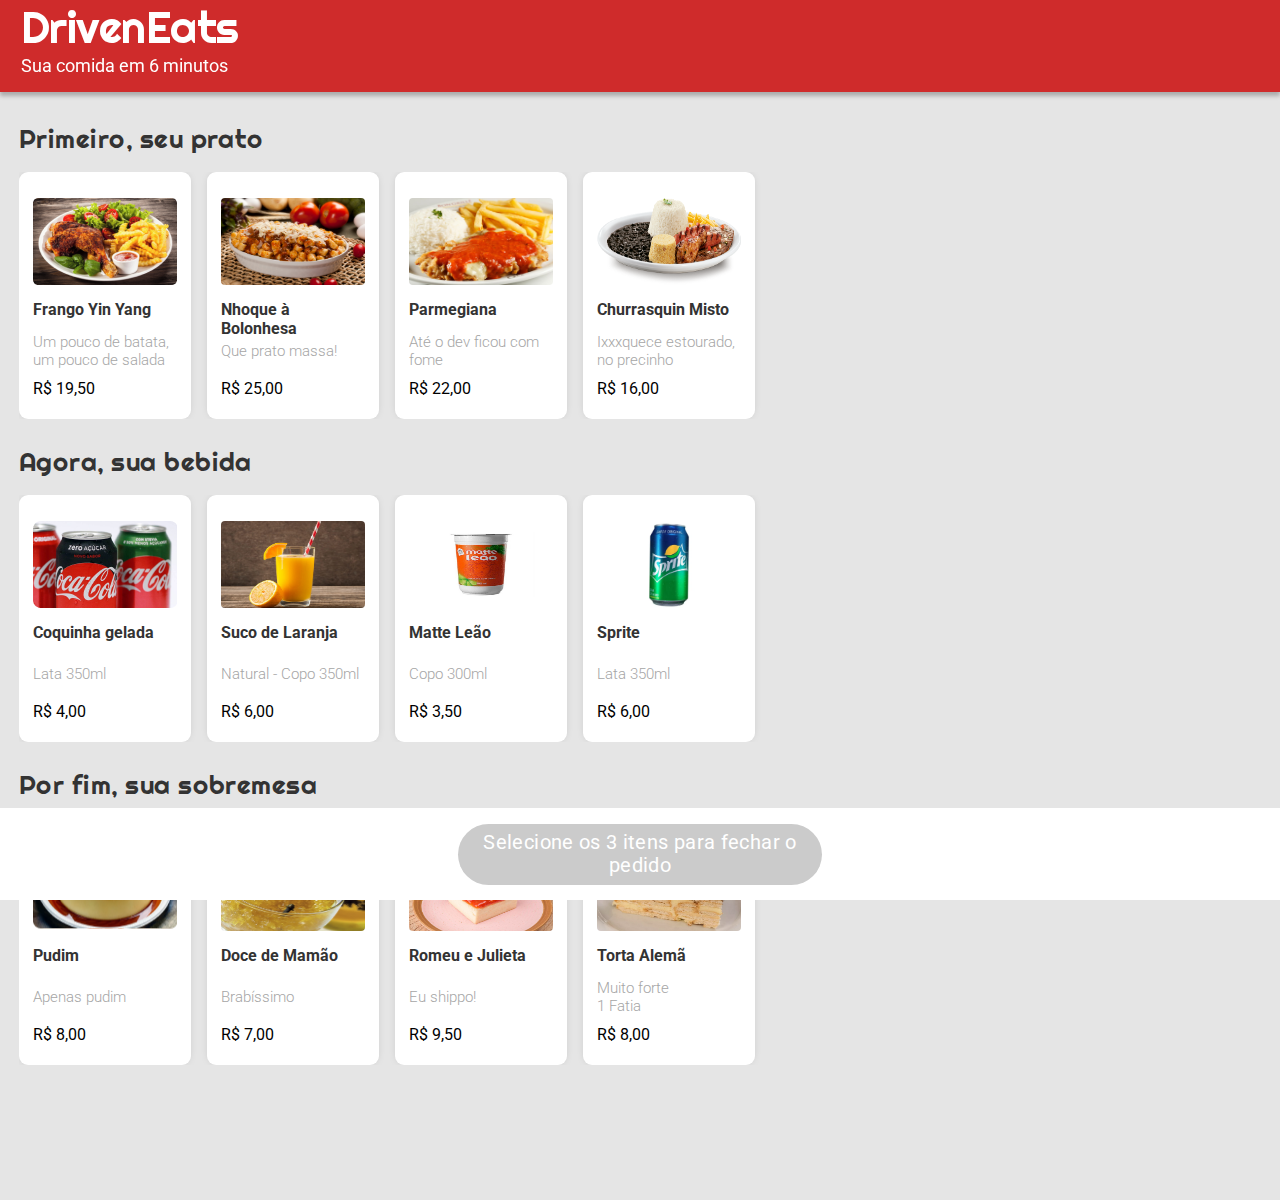
<file: index.html>
<!DOCTYPE html>
<html lang="pt-br">
<head>
    <meta charset="UTF-8">
    <meta http-equiv="X-UA-Compatible" content="IE=edge">
    <meta name="viewport" content="width=device-width, initial-scale=1.0">
    <title>DrivenEats</title>
    <link rel="stylesheet" href="reset.css">
    <link rel="stylesheet" href="style.css">
</head>
<body>
    <header>
        <div class="title">
            <h1>DrivenEats</h1>
            <h2>Sua comida em 6 minutos</h2>
        </div>
    </header>

    <main>
        <div class="container">
            <div class="dish-container">
                <h2>Primeiro, seu prato</h2>
                <div class="dish-block">
                    <div class="dish-content">
                        <img src="./imagens/frango_yin_yang 1.svg" alt="Frango Yin Yang">
                        <div class="dish-text">
                            <h3>Frango Yin Yang</h3>
                            <h4>Um pouco de batata, um pouco de salada</h4>
                            <h5>R$ 19,50</h5>
                        </div>
                    </div>
                    <div class="dish-content">
                        <img src="./imagens/nhoque-a-bolonhesa.png" alt="Nhoque à Bolonhesa">
                        <div class="dish-text">
                            <h3>Nhoque à Bolonhesa</h3>
                            <h4>Que prato massa!</h4>
                            <h5>R$ 25,00</h5>
                        </div>
                    </div>
                    <div class="dish-content">
                        <img src="./imagens/receita-de-file-de-frango-a-parmegiana.jpg" alt="Frango à Parmegiana">
                        <div class="dish-text">
                            <h3>Parmegiana</h3>
                            <h4>Até o dev ficou com fome</h4>
                            <h5>R$ 22,00</h5>
                        </div>
                    </div>
                    <div class="dish-content">
                        <img src="./imagens/churrasquinho-misto.png" alt="Churrasquinho Misto">
                        <div class="dish-text">
                            <h3>Churrasquin Misto</h3>
                            <h4>Ixxxquece estourado, no precinho
                            </h4>
                            <h5>R$ 16,00</h5>
                        </div>
                    </div>
                </div>
            </div>
            <div class="dish-container">
                <h2>Agora, sua bebida</h2>
                <div class="dish-block">
                    <div class="dish-content">
                        <img src="./imagens/coquinha_gelada 1.svg" alt="Coquinha gelada">
                        <div class="dish-text">
                            <h3>Coquinha gelada</h3>
                            <h4>Lata 350ml</h4>
                            <h5>R$ 4,00</h5>
                        </div>
                    </div>
                    <div class="dish-content">
                        <img src="./imagens/suco-de-laranja.png" alt="Coquinha gelada">
                        <div class="dish-text">
                            <h3>Suco de Laranja</h3>
                            <h4>Natural - Copo 350ml</h4>
                            <h5>R$ 6,00</h5>
                        </div>
                    </div>
                    <div class="dish-content">
                        <img src="./imagens/Cha-Matte-Leao-300ml.jpg" alt="Coquinha gelada">
                        <div class="dish-text">
                            <h3>Matte Leão</h3>
                            <h4>Copo 300ml</h4>
                            <h5>R$ 3,50</h5>
                        </div>
                    </div>
                    <div class="dish-content">
                        <img src="./imagens/168958-800-450.webp" alt="Coquinha gelada">
                        <div class="dish-text">
                            <h3>Sprite</h3>
                            <h4>Lata 350ml</h4>
                            <h5>R$ 6,00</h5>
                        </div>
                    </div>
                </div>
            </div>
            <div class="dish-container">
                <h2>Por fim, sua sobremesa</h2>
                <div class="dish-block">
                    <div class="dish-content">
                        <img src="./imagens/pudim 1.svg" alt="Pudim reluzente">
                        <div class="dish-text">
                            <h3>Pudim</h3>
                            <h4>Apenas pudim</h4>
                            <h5>R$ 8,00</h5>
                        </div>
                    </div>
                    <div class="dish-content">
                        <img src="./imagens/doce-de-mamao.jpg" alt="Mousse de Pessego">
                        <div class="dish-text">
                            <h3>Doce de Mamão</h3>
                            <h4>Brabíssimo</h4>
                            <h5>R$ 7,00</h5>
                        </div>
                    </div>
                    <div class="dish-content">
                        <img src="./imagens/romeu-e-julieta.jpg" alt="Pudim reluzente">
                        <div class="dish-text">
                            <h3>Romeu e Julieta</h3>
                            <h4>Eu shippo!</h4>
                            <h5>R$ 9,50</h5>
                        </div>
                    </div>
                    <div class="dish-content">
                        <img src="./imagens/torta-alema.webp" alt="Torta Alemã">
                        <div class="dish-text">
                            <h3>Torta Alemã</h3>
                            <h4>Muito forte <br> 1 Fatia</h4>
                            <h5>R$ 8,00</h5>
                        </div>
                    </div>
                </div>
            </div>
        </div>

    </main>

    <footer>
        <button><p>Selecione os 3 itens para fechar o pedido</p></button>
    </footer>
    <script src="scripts.js"></script>
</body>
</html>
</file>
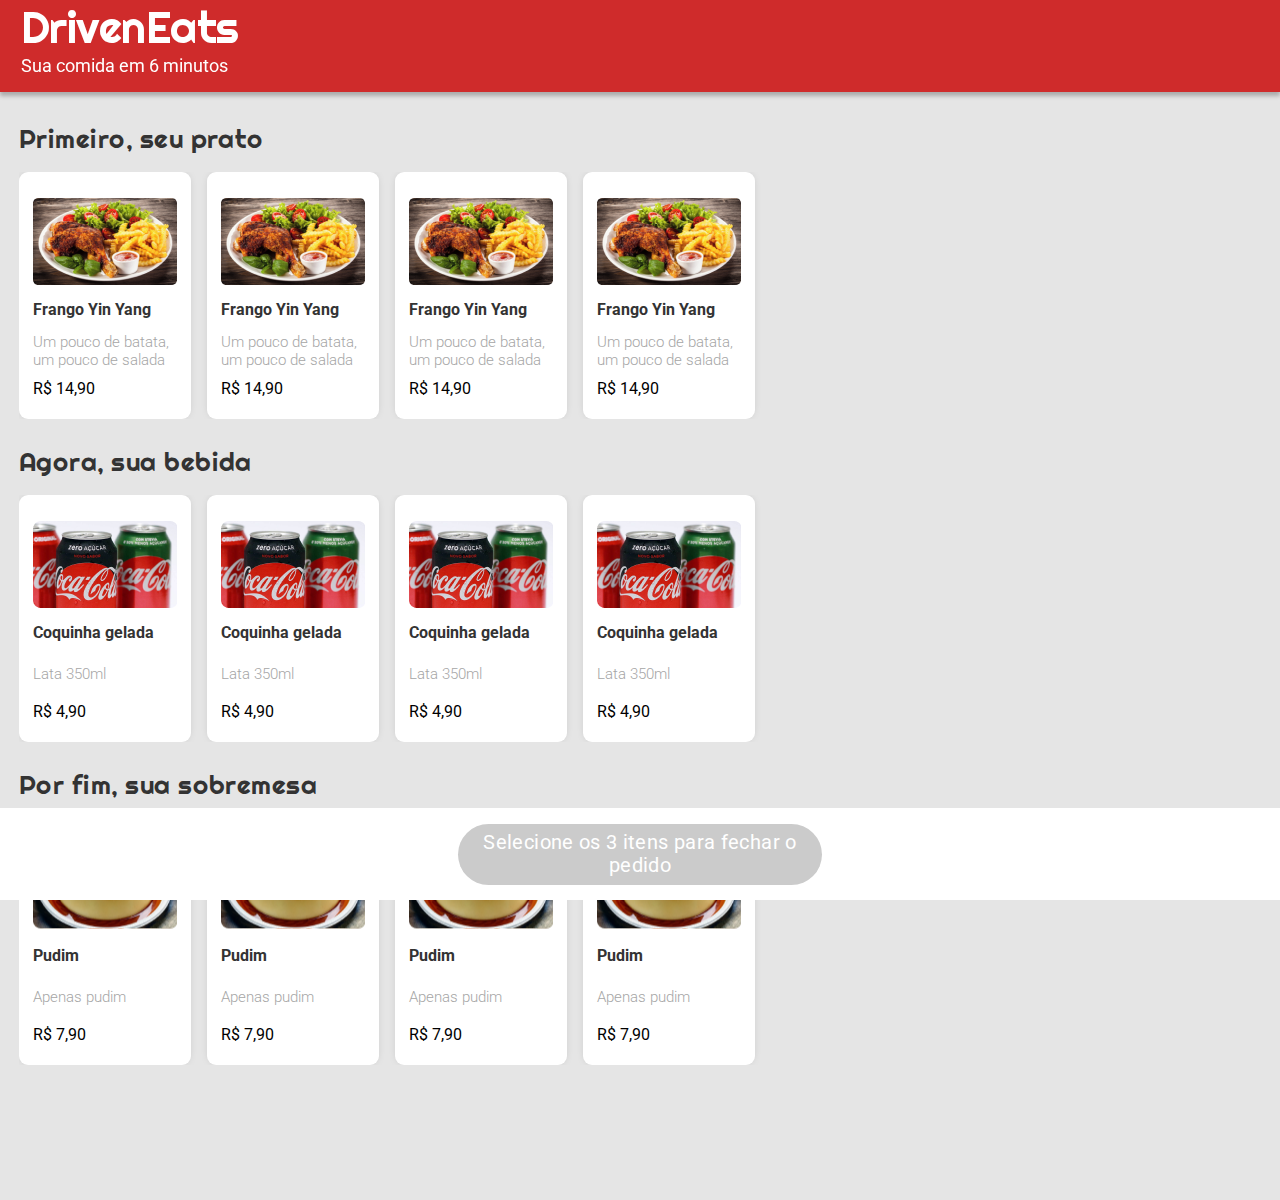
<file: projeto3.html>
<!DOCTYPE html>
<html lang="pt-br">
<head>
    <meta charset="UTF-8">
    <meta http-equiv="X-UA-Compatible" content="IE=edge">
    <meta name="viewport" content="width=device-width, initial-scale=1.0">
    <title>DrivenEats</title>
    <link rel="stylesheet" href="reset.css">
    <link rel="stylesheet" href="style.css">
</head>
<body>
    <header>
        <div class="title">
            <h1>DrivenEats</h1>
            <h2>Sua comida em 6 minutos</h2>
        </div>
    </header>

    <main>
        <div class="container">
            <div class="dish-container">
                <h2>Primeiro, seu prato</h2>
                <div class="dish-block">
                    <div class="dish-content">
                        <img src="./imagens/frango_yin_yang 1.svg" alt="Frango Yin Yang">
                        <div class="dish-text">
                            <h3>Frango Yin Yang</h3>
                            <h4>Um pouco de batata, um pouco de salada</h4>
                            <h5>R$ 14,90</h5>
                        </div>
                    </div>
                    <div class="dish-content">
                        <img src="./imagens/frango_yin_yang 1.svg" alt="Frango Yin Yang">
                        <div class="dish-text">
                            <h3>Frango Yin Yang</h3>
                            <h4>Um pouco de batata, um pouco de salada</h4>
                            <h5>R$ 14,90</h5>
                        </div>
                    </div>
                    <div class="dish-content">
                        <img src="./imagens/frango_yin_yang 1.svg" alt="Frango Yin Yang">
                        <div class="dish-text">
                            <h3>Frango Yin Yang</h3>
                            <h4>Um pouco de batata, um pouco de salada</h4>
                            <h5>R$ 14,90</h5>
                        </div>
                    </div>
                    <div class="dish-content">
                        <img src="./imagens/frango_yin_yang 1.svg" alt="Frango Yin Yang">
                        <div class="dish-text">
                            <h3>Frango Yin Yang</h3>
                            <h4>Um pouco de batata, um pouco de salada</h4>
                            <h5>R$ 14,90</h5>
                        </div>
                    </div>
                </div>
            </div>
            <div class="dish-container">
                <h2>Agora, sua bebida</h2>
                <div class="dish-block">
                    <div class="dish-content">
                        <img src="./imagens/coquinha_gelada 1.svg" alt="Coquinha gelada">
                        <div class="dish-text">
                            <h3>Coquinha gelada</h3>
                            <h4>Lata 350ml</h4>
                            <h5>R$ 4,90</h5>
                        </div>
                    </div>
                    <div class="dish-content">
                        <img src="./imagens/coquinha_gelada 1.svg" alt="Coquinha gelada">
                        <div class="dish-text">
                            <h3>Coquinha gelada</h3>
                            <h4>Lata 350ml</h4>
                            <h5>R$ 4,90</h5>
                        </div>
                    </div>
                    <div class="dish-content">
                        <img src="./imagens/coquinha_gelada 1.svg" alt="Coquinha gelada">
                        <div class="dish-text">
                            <h3>Coquinha gelada</h3>
                            <h4>Lata 350ml</h4>
                            <h5>R$ 4,90</h5>
                        </div>
                    </div>
                    <div class="dish-content">
                        <img src="./imagens/coquinha_gelada 1.svg" alt="Coquinha gelada">
                        <div class="dish-text">
                            <h3>Coquinha gelada</h3>
                            <h4>Lata 350ml</h4>
                            <h5>R$ 4,90</h5>
                        </div>
                    </div>
                </div>
            </div>
            <div class="dish-container">
                <h2>Por fim, sua sobremesa</h2>
                <div class="dish-block">
                    <div class="dish-content">
                        <img src="./imagens/pudim 1.svg" alt="Pudim reluzente">
                        <div class="dish-text">
                            <h3>Pudim</h3>
                            <h4>Apenas pudim</h4>
                            <h5>R$ 7,90</h5>
                        </div>
                    </div>
                    <div class="dish-content">
                        <img src="./imagens/pudim 1.svg" alt="Pudim reluzente">
                        <div class="dish-text">
                            <h3>Pudim</h3>
                            <h4>Apenas pudim</h4>
                            <h5>R$ 7,90</h5>
                        </div>
                    </div>
                    <div class="dish-content">
                        <img src="./imagens/pudim 1.svg" alt="Pudim reluzente">
                        <div class="dish-text">
                            <h3>Pudim</h3>
                            <h4>Apenas pudim</h4>
                            <h5>R$ 7,90</h5>
                        </div>
                    </div>
                    <div class="dish-content">
                        <img src="./imagens/pudim 1.svg" alt="Pudim reluzente">
                        <div class="dish-text">
                            <h3>Pudim</h3>
                            <h4>Apenas pudim</h4>
                            <h5>R$ 7,90</h5>
                        </div>
                    </div>
                </div>
            </div>
        </div>

    </main>

    <footer>
        <button><p>Selecione os 3 itens para fechar o pedido</p></button>
    </footer>
    
</body>
</html>
</file>
<file: style.css>
@import url('https://fonts.googleapis.com/css2?family=Righteous&family=Roboto:wght@300;400;700&display=swap');

body{
    width: 100%;
    background: #E5E5E5;
}

header{
    background-color: #CF2B2B;
    height: 92px;
    position:fixed;
    left: 0px;
    right:0px;
    top: 0px;
    border-radius: 0px;
    box-shadow: 0px 4px 4px rgba(0, 0, 0, 0.25);
}

.title{
    margin-left:21px;
    width:250px;
}

.title h1{
    font-family: 'Righteous';
    font-style: normal;
    font-weight: 400;
    font-size: 44px;
    line-height: 55px;
    letter-spacing: -0.012em;
    color: #FFFFFF;
}

.title h2{
    font-family: 'Roboto';
    font-style: normal;
    font-weight: 400;
    font-size: 18px;
    line-height: 21px;
    color:white;
}

.container{
    width:100%;
    display:flex;
    flex-direction:column;
    margin-top:123px;
    margin-bottom:108px;
}

.dish-container{
    display:flex;
    flex-direction:column;
    width:auto;
    margin-left:19px;
    margin-bottom:27px;
}
.dish-container h2{
    padding-bottom:17px;
}

.dish-container h2{
    font-family: 'Righteous';
    font-style: normal;
    font-weight: 400;
    font-size: 26px;
    line-height: 32px;
    letter-spacing: 0.018em;

    color: #333333;
}

.dish-block{
    display:flex;
    overflow-x:scroll;
}

::-webkit-scrollbar {
    display: none;
    }

.dish-content{
    display:flex;
    flex-direction:column;
    margin-right:16px;
    height: 216px;
    background-color: white;
    box-shadow: 0px 0px 10px -4px rgba(0, 0, 0, 0.25);
    border-radius: 9px;
    padding: 18px 11px 13px 14px;
    justify-content: space-around;
}

.dish-content img{
    width: 144px;
    height: 87px;
    border-radius: 4px;
}

.dish-content h3{
    width: 139px;
    height: 23px;
    font-family: 'Roboto';
    font-style: normal;
    font-weight: 700;
    font-size: 16px;
    line-height: 19px;
    
    color: #333333;
}

.dish-content h4{
    width: 147px;
    font-family: 'Roboto';
    font-style: normal;
    font-weight: 300;
    font-size: 15px;
    line-height: 18px;
    color: #A6A6A6;

}

.dish-content h5{
    width: 66px;
    height: 19px;

    font-family: 'Roboto';
    font-style: normal;
    font-weight: 400;
    font-size: 16px;
    line-height: 19px;

    color: #000000;
}

.dish-text{
    width:147px;
    height: 98px;
    display:flex;
    flex-direction:column;
    justify-content: space-between;
}

footer{
    position:fixed;
    bottom:0px;
    width: 100%;
    height: 92px;
    background: #FFFFFF;
    display:flex;
    justify-content: center;
    align-items: center;
}

footer button{
    width: 364px;
    height: 61px;
    background: #CBCBCB;
    border-radius: 50px;
    border:none;
}

footer button p{
    font-family: 'Roboto';
    font-style: normal;
    font-weight: 400;
    font-size: 20px;
    line-height: 23px;
    text-align: center;
    letter-spacing: 0.018em;
    color: #FFFFFF;
}
</file>
